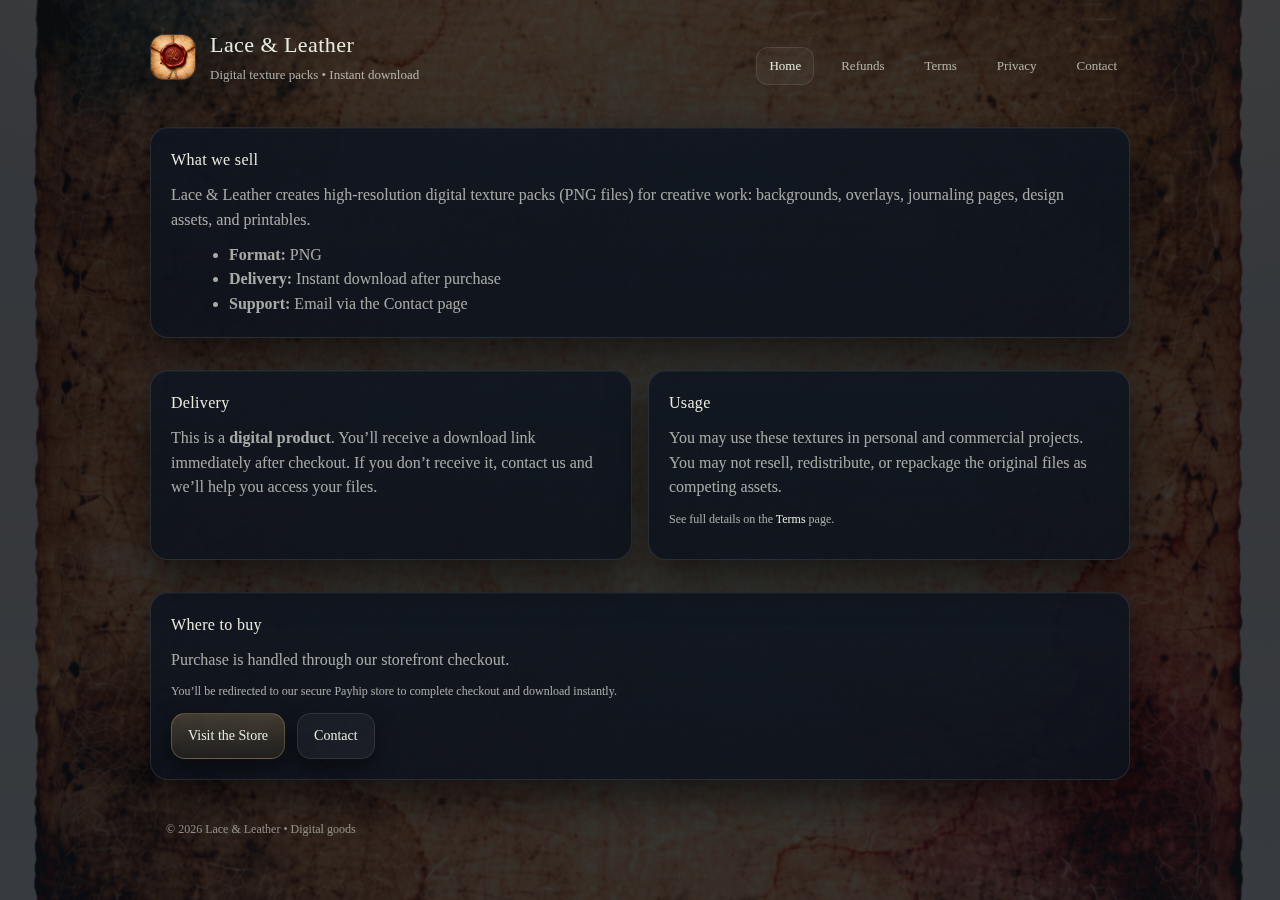
<file: index.html>
<!doctype html>
<html lang="en">
<head>
  <meta charset="utf-8" />
  <meta name="viewport" content="width=device-width,initial-scale=1" />
  <title>Lace & Leather — Digital Textures</title>
  <meta name="description" content="High-resolution digital texture packs (PNG). Instant download after purchase." />

  <!-- Font -->
  <link rel="preconnect" href="https://fonts.googleapis.com">
  <link rel="preconnect" href="https://fonts.gstatic.com" crossorigin>
  <link href="https://fonts.googleapis.com/css2?family=Cormorant+Garamond:wght@400;500;600&display=swap" rel="stylesheet">

  <!-- Styles -->
  <link rel="stylesheet" href="./style.css" />
</head>

<body>
  <header class="wrap">
    <div class="brand">
      <img class="logo" src="./L&L_logo.png" alt="Lace & Leather" />
      <div>
        <h1>Lace &amp; Leather</h1>
        <p class="sub">Digital texture packs • Instant download</p>
      </div>
    </div>

    <nav class="nav">
      <a href="./index.html" aria-current="page">Home</a>
      <a href="./refunds.html">Refunds</a>
      <a href="./terms.html">Terms</a>
      <a href="./privacy.html">Privacy</a>
      <a href="./contact.html">Contact</a>
    </nav>
  </header>

  <main class="wrap">
    <section class="card">
      <h2>What we sell</h2>
      <p>
        Lace &amp; Leather creates high-resolution digital texture packs (PNG files) for creative work:
        backgrounds, overlays, journaling pages, design assets, and printables.
      </p>
      <ul>
        <li><strong>Format:</strong> PNG</li>
        <li><strong>Delivery:</strong> Instant download after purchase</li>
        <li><strong>Support:</strong> Email via the Contact page</li>
      </ul>
    </section>

    <section class="grid">
      <div class="card">
        <h2>Delivery</h2>
        <p>
          This is a <strong>digital product</strong>. You’ll receive a download link immediately after checkout.
          If you don’t receive it, contact us and we’ll help you access your files.
        </p>
      </div>

      <div class="card">
        <h2>Usage</h2>
        <p>
          You may use these textures in personal and commercial projects.
          You may not resell, redistribute, or repackage the original files as competing assets.
        </p>
        <p class="fine">
          See full details on the <a href="./terms.html">Terms</a> page.
        </p>
      </div>
    </section>

    <section class="card">
      <h2>Where to buy</h2>
      <p>Purchase is handled through our storefront checkout.</p>
      <p class="fine">You’ll be redirected to our secure Payhip store to complete checkout and download instantly.</p>

      <div class="ctaRow">
        <!-- ✅ LIVE PAYHIP STORE LINK -->
        <a class="btn" href="https://payhip.com/LaceLeather65" target="_blank" rel="noopener">
          Visit the Store
        </a>
        <a class="btn ghost" href="./contact.html">Contact</a>
      </div>
    </section>

    <footer class="wrap foot">
      <p class="fine">© <span id="y"></span> Lace &amp; Leather • Digital goods</p>
    </footer>
  </main>

  <script>
    document.getElementById("y").textContent = new Date().getFullYear();
  </script>
</body>
</html>
</file>
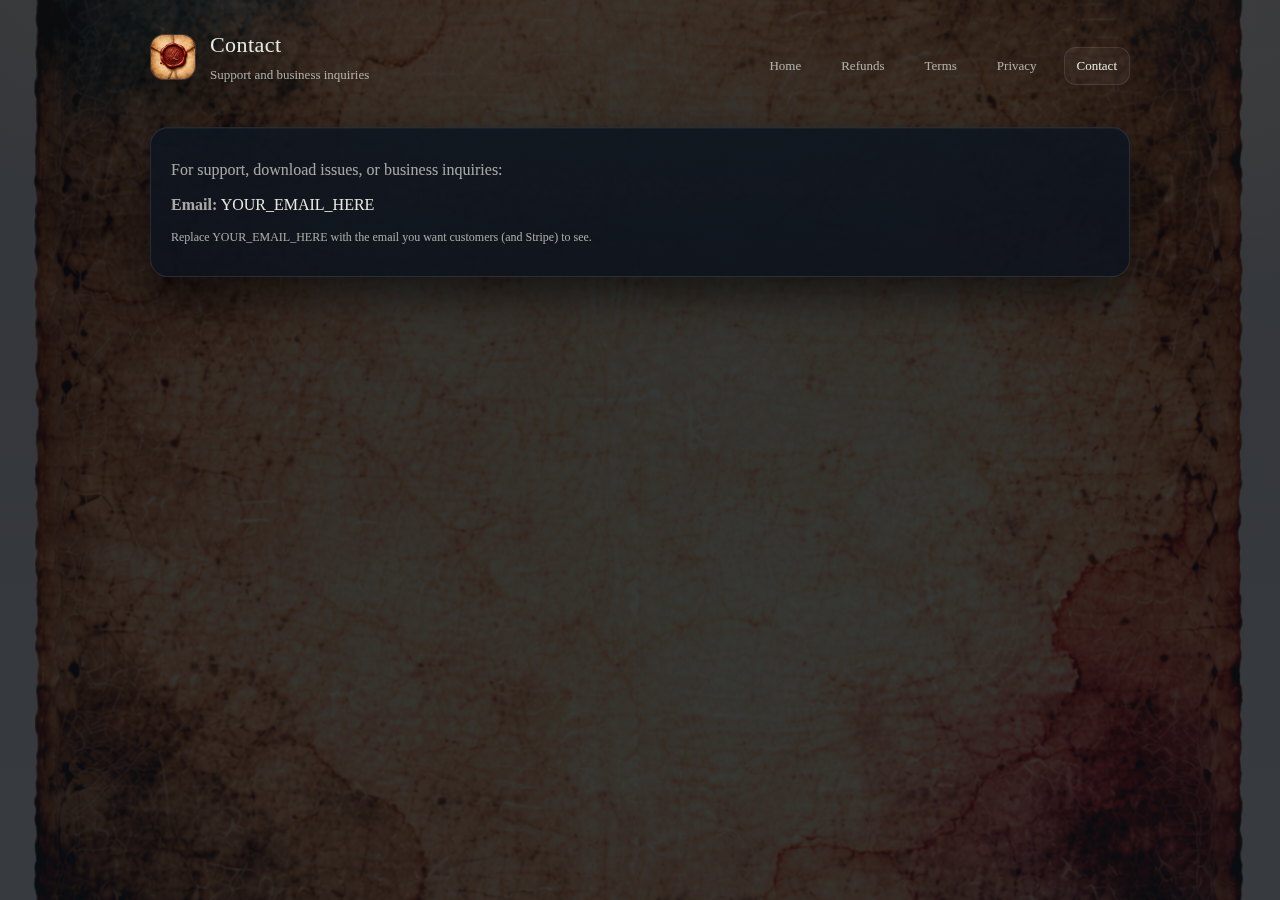
<file: contact.html>
<!doctype html>
<html lang="en">
<head>
  <meta charset="utf-8" />
  <meta name="viewport" content="width=device-width,initial-scale=1" />
  <title>Contact — Lace & Leather</title>
  <link rel="preconnect" href="https://fonts.googleapis.com">
<link rel="preconnect" href="https://fonts.gstatic.com" crossorigin>
<link href="https://fonts.googleapis.com/css2?family=Cormorant+Garamond:wght@400;500;600&display=swap" rel="stylesheet">
  <link rel="stylesheet" href="./style.css" />
</head>
<body>
  <header class="wrap">
    <div class="brand">
      <img class="logo" src="./L&L_logo.png" alt="Lace & Leather" />
      <div>
        <h1>Contact</h1>
        <p class="sub">Support and business inquiries</p>
      </div>
    </div>

    <nav class="nav">
      <a href="./index.html">Home</a>
      <a href="./refunds.html">Refunds</a>
      <a href="./terms.html">Terms</a>
      <a href="./privacy.html">Privacy</a>
      <a href="./contact.html" aria-current="page">Contact</a>
    </nav>
  </header>

  <main class="wrap">
    <section class="card">
      <p>For support, download issues, or business inquiries:</p>
      <p><strong>Email:</strong> <a href="mailto:YOUR_EMAIL_HERE">YOUR_EMAIL_HERE</a></p>
      <p class="fine">Replace YOUR_EMAIL_HERE with the email you want customers (and Stripe) to see.</p>
    </section>
  </main>
</body>
</html>
</file>
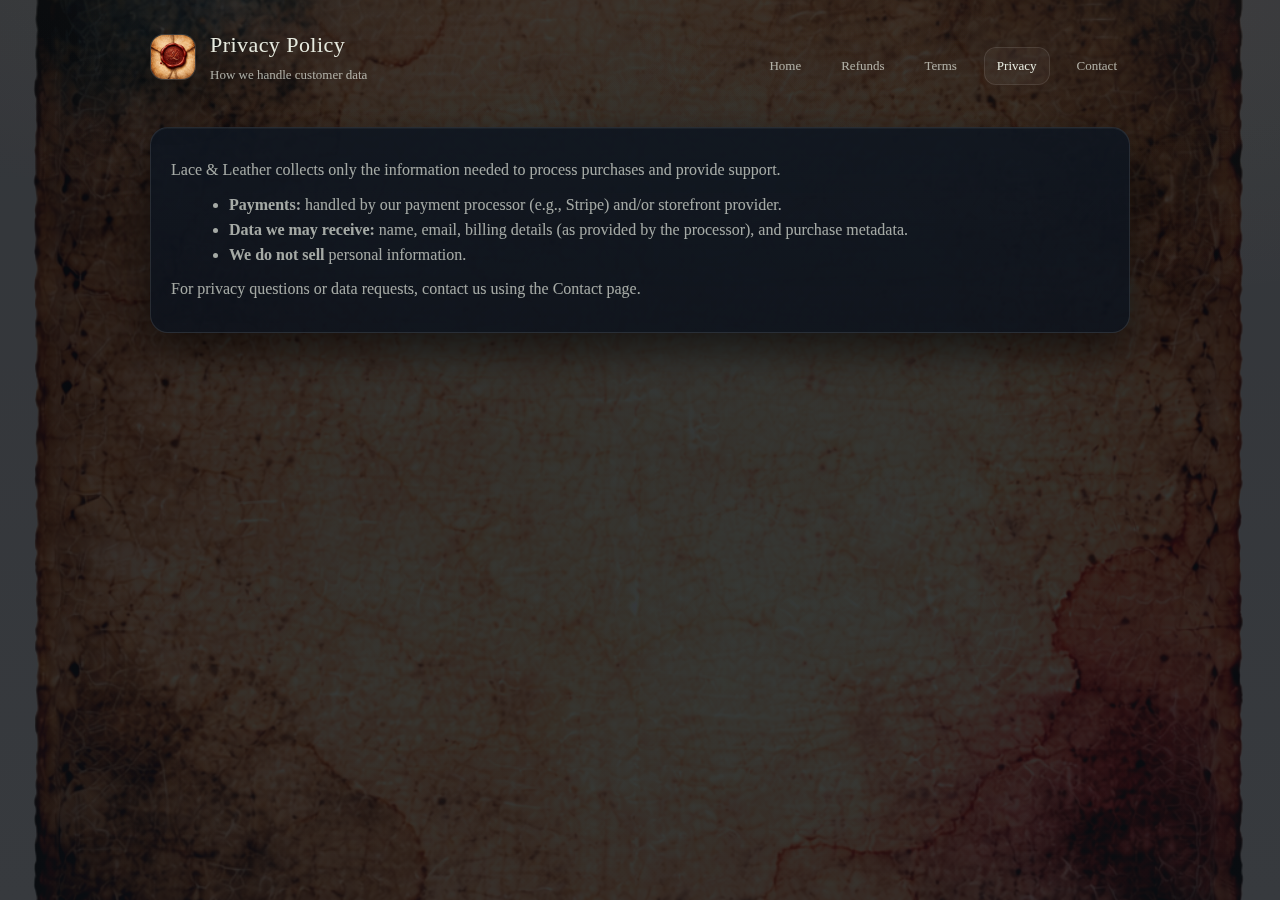
<file: privacy.html>
<!doctype html>
<html lang="en">
<head>
  <meta charset="utf-8" />
  <meta name="viewport" content="width=device-width,initial-scale=1" />
  <title>Privacy Policy — Lace & Leather</title>
  <link rel="preconnect" href="https://fonts.googleapis.com">
<link rel="preconnect" href="https://fonts.gstatic.com" crossorigin>
<link href="https://fonts.googleapis.com/css2?family=Cormorant+Garamond:wght@400;500;600&display=swap" rel="stylesheet">
  <link rel="stylesheet" href="./style.css" />
</head>
<body>
  <header class="wrap">
    <div class="brand">
      <img class="logo" src="./L&L_logo.png" alt="Lace & Leather" />
      <div>
        <h1>Privacy Policy</h1>
        <p class="sub">How we handle customer data</p>
      </div>
    </div>

    <nav class="nav">
      <a href="./index.html">Home</a>
      <a href="./refunds.html">Refunds</a>
      <a href="./terms.html">Terms</a>
      <a href="./privacy.html" aria-current="page">Privacy</a>
      <a href="./contact.html">Contact</a>
    </nav>
  </header>

  <main class="wrap">
    <section class="card">
      <p>
        Lace &amp; Leather collects only the information needed to process purchases and provide support.
      </p>
      <ul>
        <li><strong>Payments:</strong> handled by our payment processor (e.g., Stripe) and/or storefront provider.</li>
        <li><strong>Data we may receive:</strong> name, email, billing details (as provided by the processor), and purchase metadata.</li>
        <li><strong>We do not sell</strong> personal information.</li>
      </ul>
      <p>
        For privacy questions or data requests, contact us using the Contact page.
      </p>
    </section>
  </main>
</body>
</html>
</file>
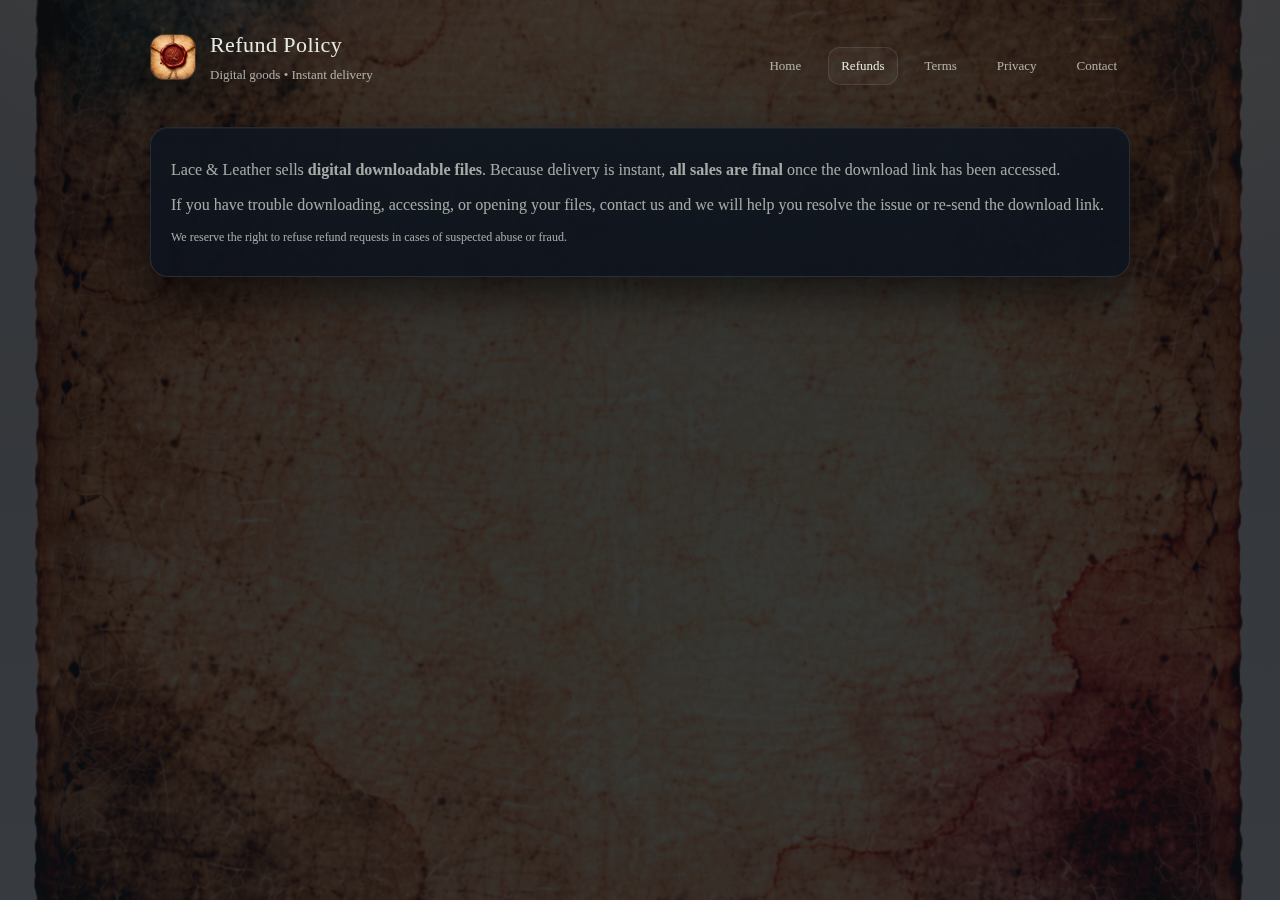
<file: refunds.html>
<!doctype html>
<html lang="en">
<head>
  <meta charset="utf-8" />
  <meta name="viewport" content="width=device-width,initial-scale=1" />
  <title>Refund Policy — Lace & Leather</title>
  <link rel="stylesheet" href="./style.css" />
</head>
<body>
  <header class="wrap">
    <div class="brand">
      <img class="logo" src="./L&L_logo.png" alt="Lace & Leather" />
      <div>
        <h1>Refund Policy</h1>
        <p class="sub">Digital goods • Instant delivery</p>
      </div>
    </div>

    <nav class="nav">
      <a href="./index.html">Home</a>
      <a href="./refunds.html" aria-current="page">Refunds</a>
      <a href="./terms.html">Terms</a>
      <a href="./privacy.html">Privacy</a>
      <a href="./contact.html">Contact</a>
    </nav>
  </header>

  <main class="wrap">
    <section class="card">
      <p>
        Lace &amp; Leather sells <strong>digital downloadable files</strong>. Because delivery is instant,
        <strong>all sales are final</strong> once the download link has been accessed.
      </p>
      <p>
        If you have trouble downloading, accessing, or opening your files, contact us and we will help you
        resolve the issue or re-send the download link.
      </p>
      <p class="fine">
        We reserve the right to refuse refund requests in cases of suspected abuse or fraud.
      </p>
    </section>
  </main>
</body>
</html>
</file>
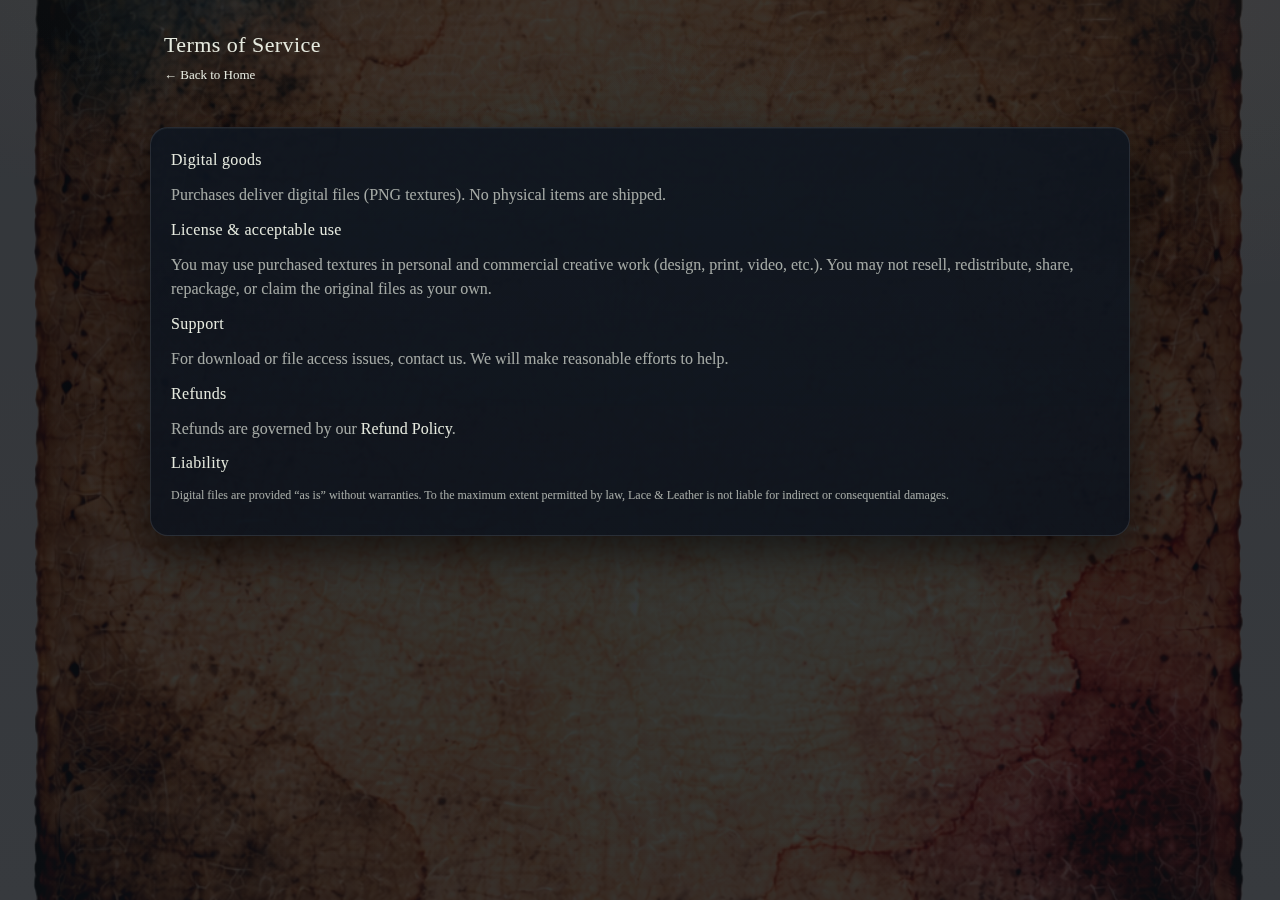
<file: terms.html>
<!doctype html>
<html lang="en">
<head>
  <meta charset="utf-8" />
  <meta name="viewport" content="width=device-width,initial-scale=1" />
  <title>Terms of Service — Lace & Leather</title>
  <link rel="stylesheet" href="style.css" />
</head>
<body>
  <header class="wrap">
    <div class="brand">
      <div class="mark" aria-hidden="true"></div>
      <div>
        <h1>Terms of Service</h1>
        <p class="sub"><a href="index.html">← Back to Home</a></p>
      </div>
    </div>
  </header>

  <main class="wrap">
    <section class="card">
      <h2>Digital goods</h2>
      <p>
        Purchases deliver digital files (PNG textures). No physical items are shipped.
      </p>

      <h2>License & acceptable use</h2>
      <p>
        You may use purchased textures in personal and commercial creative work (design, print, video, etc.).
        You may not resell, redistribute, share, repackage, or claim the original files as your own.
      </p>

      <h2>Support</h2>
      <p>
        For download or file access issues, contact us. We will make reasonable efforts to help.
      </p>

      <h2>Refunds</h2>
      <p>
        Refunds are governed by our <a href="refunds.html">Refund Policy</a>.
      </p>

      <h2>Liability</h2>
      <p class="fine">
        Digital files are provided “as is” without warranties. To the maximum extent permitted by law,
        Lace &amp; Leather is not liable for indirect or consequential damages.
      </p>
    </section>
  </main>
</body>
</html>
</file>
<file: style.css>
/* ======================================================
   LACE & LEATHER — BASE STYLESHEET
   - Stripe-safe, fast, clean
   - Uses lace-bg.png as faint fixed texture
   ====================================================== */

:root{
  --bg:#0b0f14;
  --bg-deep:#070a0f;

  --panel:#111823;

  --text:#e6eadf;
  --muted:rgba(230,234,223,.70);
  --faint:rgba(230,234,223,.55);

  --accent:#c6a36a;
  --accent-soft:rgba(198,163,106,.35);

  --line:rgba(255,255,255,.10);

  --radius:18px;
  --radius-sm:12px;

  --shadow:
    0 18px 40px rgba(0,0,0,.55),
    inset 0 1px 0 rgba(255,255,255,.04);
}

*{ box-sizing:border-box }

html,body{
  margin:0;
  padding:0;
  min-height:100%;
}

body{
  position:relative;
  font-family: ui-serif, Georgia, Cambria, "Times New Roman", serif;
  color:var(--text);
  background:
    radial-gradient(1200px 600px at 30% -10%, rgba(198,163,106,.08), transparent 55%),
    radial-gradient(900px 500px at 90% 0%, rgba(198,163,106,.06), transparent 60%),
    linear-gradient(180deg, var(--bg-deep), var(--bg));
  line-height:1.55;
}

/* Subtle background texture image */
body::before{
  content:"";
  position:fixed;
  inset:0;
  background:
    radial-gradient(1200px 600px at 30% -10%, rgba(198,163,106,.14), transparent 55%),
    radial-gradient(900px 500px at 90% 0%, rgba(198,163,106,.12), transparent 60%),
    url("./lace-bg.png");
  background-size: auto, auto, cover;
  background-position: center, center, center;
  background-repeat: no-repeat, no-repeat, no-repeat;
  opacity: .18;                 /* ⬆ brighter */
  filter: saturate(1.05) contrast(1.08) brightness(1.1);
  pointer-events:none;
  z-index:-1;
}

a{ color:var(--text); text-decoration:none }
a:hover{ text-decoration:underline }

/* Layout */
.wrap{
  width:min(980px, calc(100% - 32px));
  margin:0 auto;
}

/* Header */
header.wrap{
  padding:28px 0 18px;
  display:flex;
  flex-wrap:wrap;
  gap:20px;
  align-items:flex-end;
  justify-content:space-between;
}

.brand{
  display:flex;
  align-items:center;
  gap:14px;
}

.logo{
  width:46px;
  height:46px;
  border-radius:14px;
  object-fit:cover;
  border:1px solid rgba(255,255,255,.10);
  box-shadow:var(--shadow);
  background:rgba(255,255,255,.04);
  /* If your logo is transparent and looks too dark, uncomment: */
  /* padding:6px; */
}

h1{
  margin:0;
  font-size:22px;
  font-weight:500;
  letter-spacing:.02em;
}

.sub{
  margin:3px 0 0;
  font-size:13px;
  color:var(--muted);
}

/* Nav */
.nav{
  display:flex;
  gap:14px;
  flex-wrap:wrap;
}

.nav a{
  padding:8px 12px;
  font-size:13px;
  color:var(--muted);
  border-radius:12px;
  border:1px solid transparent;
}

.nav a:hover{ color:var(--text) }

.nav a[aria-current="page"]{
  color:var(--text);
  border-color:var(--line);
  background:rgba(255,255,255,.04);
}

/* Main */
main.wrap{ padding:8px 0 40px }

.card{
  background: linear-gradient(180deg, rgba(15,22,32,.92), rgba(12,18,28,.88));
  border:1px solid var(--line);
  border-radius:var(--radius);
  padding:20px 20px;
  margin:16px 0;
  box-shadow:var(--shadow);
}

.card h2{
  margin:0 0 10px;
  font-size:16px;
  font-weight:500;
  letter-spacing:.02em;
}

.card p{ margin:10px 0; color:var(--muted) }

.card ul{ margin:10px 0 0 18px; color:var(--muted) }

.grid{
  display:grid;
  grid-template-columns:repeat(2, minmax(0,1fr));
  gap:16px;
}

@media (max-width:720px){
  .grid{ grid-template-columns:1fr }
}

/* Buttons */
.btn{
  display:inline-block;
  padding:11px 16px;
  font-size:14px;
  border-radius:14px;
  border:1px solid var(--accent-soft);
  background: linear-gradient(180deg, rgba(198,163,106,.28), rgba(120,90,48,.16));
  color:var(--text);
  box-shadow:0 10px 24px rgba(0,0,0,.45);
}

.btn:hover{ filter:brightness(1.06); text-decoration:none }

.btn.ghost{
  background:rgba(255,255,255,.04);
  border-color:var(--line);
}

.ctaRow{
  display:flex;
  gap:12px;
  flex-wrap:wrap;
  margin-top:12px;
}

.fine{ font-size:12px; color:var(--faint) }
.foot{ padding-top:12px }
</file>
